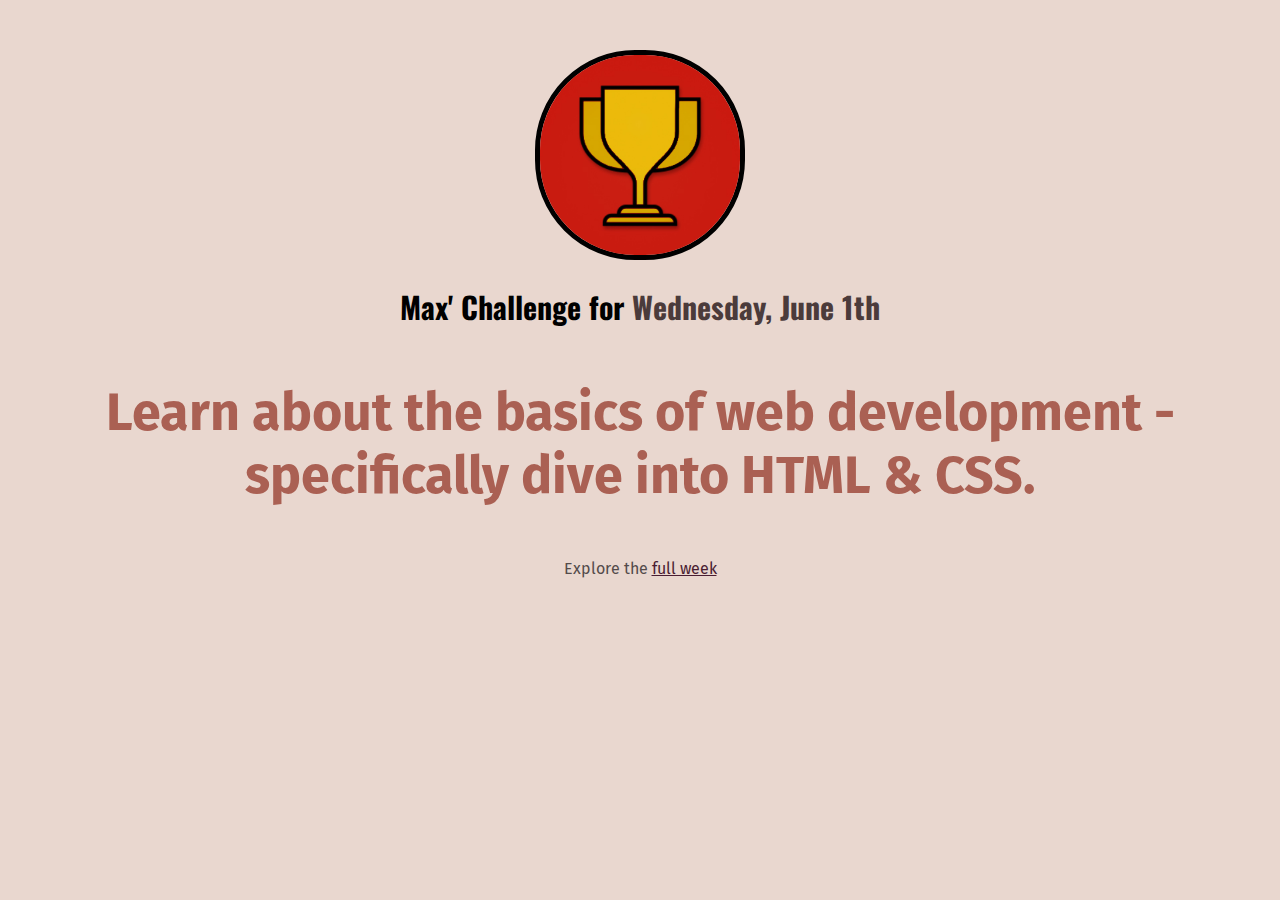
<file: index.html>
<!DOCTYPE html>
<html lang="en">
  <head>
    <meta charset="UTF-8" />
    <meta http-equiv="X-UA-Compatible" content="IE=edge" />
    <meta name="viewport" content="width=device-width, initial-scale=1.0" />
    <title>First Website</title>
    <link rel="stylesheet" href="styles/share.css" />
    <link rel="stylesheet" href="styles/style.css" />
    <link rel="icon" href="image/favicon.ico" type="image/x-icon" />
  </head>
  <body>
    <main>
      <article>
        <img src="image/challenges-trophy.jpg" alt="trophy img" />
        <h1>Max' Challenge for <span>Wednesday, June 1th</span></h1>
        <p id="todays-challenge">Learn about the basics of web development - specifically dive into HTML & CSS.</p>
      </article>
    </main>
    <footer>
      <p>Explore the <a href="full-week.html">full week</a></p>
    </footer>
  </body>
</html>
</file>
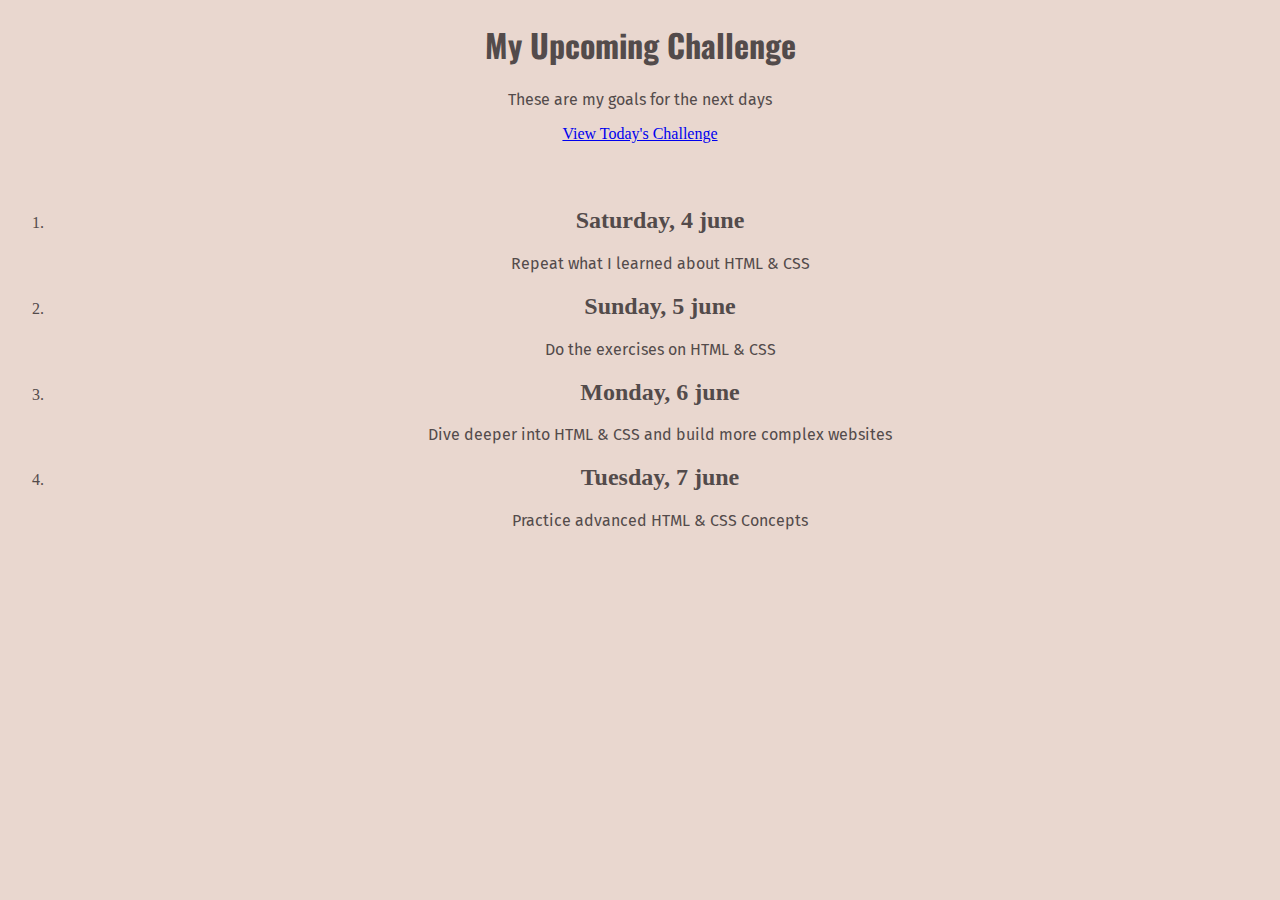
<file: full-week.html>
<!DOCTYPE html>
<html lang="en">
  <head>
    <meta charset="UTF-8" />
    <meta http-equiv="X-UA-Compatible" content="IE=edge" />
    <meta name="viewport" content="width=device-width, initial-scale=1.0" />
    <title>My Upcoming Challenge</title>
    <link rel="stylesheet" href="styles/share.css" />
    <link rel="stylesheet" href="styles/full-week.css" />
    <link rel="icon" href="image/favicon.ico" type="image/x-icon" />
  </head>
  <body>
    <header>
      <h1>My Upcoming Challenge</h1>
      <p id="description">These are my goals for the next days</p>
      <a href="index.html">View Today's Challenge</a>
    </header>
    <main>
      <article>
        <ol>
          <li>
            <h2>Saturday, 4 june</h2>
            <p>Repeat what I learned about HTML & CSS</p>
          </li>
          <li class="highlight-goal">
            <h2>Sunday, 5 june</h2>
            <p>Do the exercises on HTML & CSS</p>
          </li>
          <li>
            <h2>Monday, 6 june</h2>
            <p>Dive deeper into HTML & CSS and build more complex websites</p>
          </li>
          <li class="highlight-goal">
            <h2>Tuesday, 7 june</h2>
            <p>Practice advanced HTML & CSS Concepts</p>
          </li>
        </ol>
      </article>
    </main>
  </body>
</html>
</file>
<file: styles/share.css>
@import url("https://fonts.googleapis.com/css2?family=Fira+Sans:wght@400;700&family=Oswald:wght@700&display=swap");
body {
  background-color: #e9d7cf;
  text-align: center;
  color: #534b4b;
}
h1 {
  font-family: "Oswald", sans-serif;
}
p {
  font-family: "Fira Sans", sans-serif;
}
</file>
<file: styles/style.css>
body {
  margin: 50px;
}
img {
  height: 200px;
  border-radius: 100px;
  border: 5px solid black;
}
h1 {
  font-size: 30px;
  color: black;
}
a {
  color: #491d32;
}
span {
  color: #4b3b3b;
}
#todays-challenge {
  color: #aa6053;
  font-weight: bold;
  font-size: 52px;
}
</file>
<file: styles/full-week.css>
header {
  margin-bottom: 64px;
}
</file>
